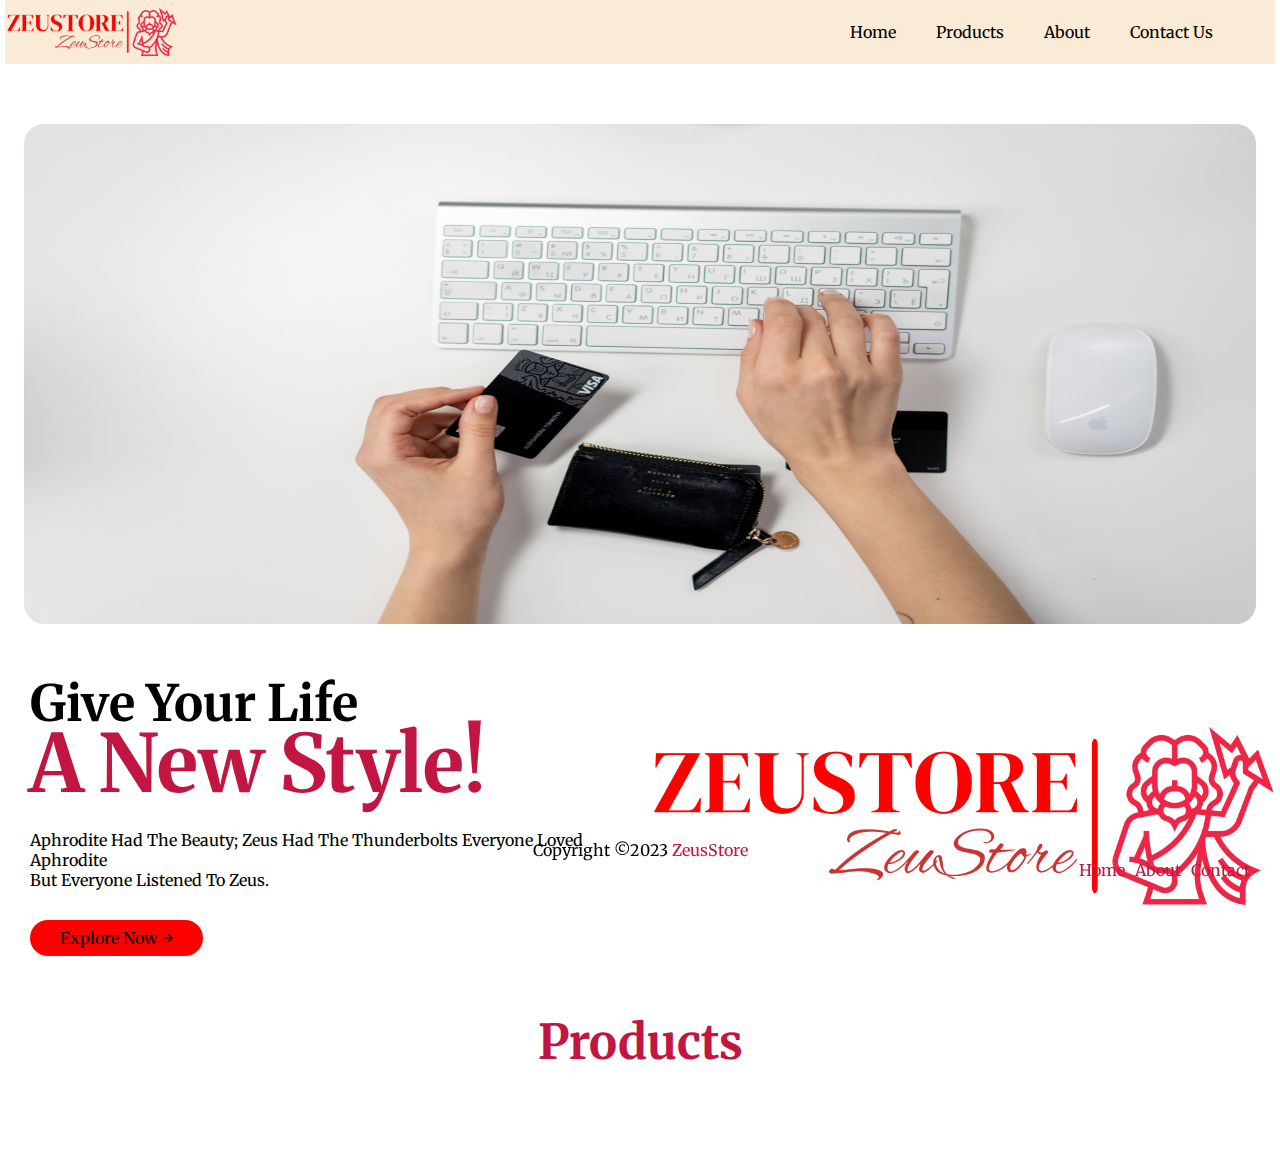
<file: index.html>
<!DOCTYPE html>
<html lang="en">
  <head>
    <meta charset="UTF-8" />
    <meta name="viewport" content="width=device-width, initial-scale=1.0" />
    <title>ZeusStore || E-commerce Website</title>
    <link rel="stylesheet" href="style.css" />
    <link rel="stylesheet" href="https://cdnjs.cloudflare.com/ajax/libs/font-awesome/6.4.2/css/all.min.css" integrity="sha512-z3gLpd7yknf1YoNbCzqRKc4qyor8gaKU1qmn+CShxbuBusANI9QpRohGBreCFkKxLhei6S9CQXFEbbKuqLg0DA==" crossorigin="anonymous" referrerpolicy="no-referrer" />  
    <link rel="preconnect" href="https://fonts.googleapis.com">
    <link rel="preconnect" href="https://fonts.gstatic.com" crossorigin>
    <link href="https://fonts.googleapis.com/css2?family=Merriweather:wght@300;400;700;900&display=swap" rel="stylesheet">
  </head>
    <body>
      <header >
        <div class="container">
          <div class="navbar">
            
            <img
            src="images/logo/logo-no-background.png"
            alt="ZeusStoreLogo"
            />
            
            <nav>
              <ul>
                <li><a href="index.html">Home</a></li>
                <li><a id="productPage" href="index.html#cate_header">Products</a></li>
                <li><a href="about.html">About</a></li>
                <li><a href="contact.html">Contact Us</a></li>
                <!-- <li><a href="account.html">Account</a></li> -->
                <li ><a href="CartItems.html" id="icon"><p id="cardNumber"></p><i class="fa-solid fa-store"  style="color: #c01641;"></i></a></li>
              </ul>
            </nav>
          </div>
            <div class="Slider_div">
            <div class="Slider_btn"> 
              <i id="sliderPrev" class="fa-sharp fa-solid fa-backward" style="color: #c01641;"></i>
              <i id="sliderNext" class="fa-solid fa-forward" style="color: #c01641;"></i>
            </div>
            <img id="slider" src="images/slidebar/1.jpg" alt="">
          </div>
      <div class="home_body">
        <div class="home_body_info">
          <h1>
            Give Your Life <br />
            <span id="home_Span_Header">A New Style!</span>
            
          </h1>
          <p>
            Aphrodite had the beauty; Zeus had the thunderbolts Everyone loved Aphrodite <br />
            But everyone listened to Zeus.
          </p>
          <a href="" class="home_body_info_Explore">Explore Now &#8594</a>
        </div>
        <div class="home_body_info">
          <img src="images/logo/logo-no-background.png" alt="ZeusStoreHome" />
        </div>
      </div>
    </div>
  </header>
<!-- Categories -->
<div id="cate_header">
<h2 >Products</h2>
</div>
<div class="cateBody">
<div class="categoryBtns">
 
</div>
</div>
<div class="categories">
  <div class="smallCategorisContainer">
</div>
<div class="btnScrollToTop" >
  <img src="images/icon/arrow-up.png" width="50px" alt="">
</div>
  </div>
  <footer class="footer-con">
    <div class="footcontianer">
    <div class="footer-content">
     <div class="footer-bottom">
    <p>copyright &copy;2023 <a href="index.html">ZeusStore</a>  </p>
    <div class="footer-menu">
      <ul class="f-menu">
         <li><a href="index.html">Home</a></li>
         <li><a href="about.html">About</a></li>
         <li><a href="contact.html">Contact</a></li>
      </ul>
     </div>
 </div>
  </div>
</div>
  </footer>
<script type="module" src="main.js"></script>  </body>
</html>
</file>
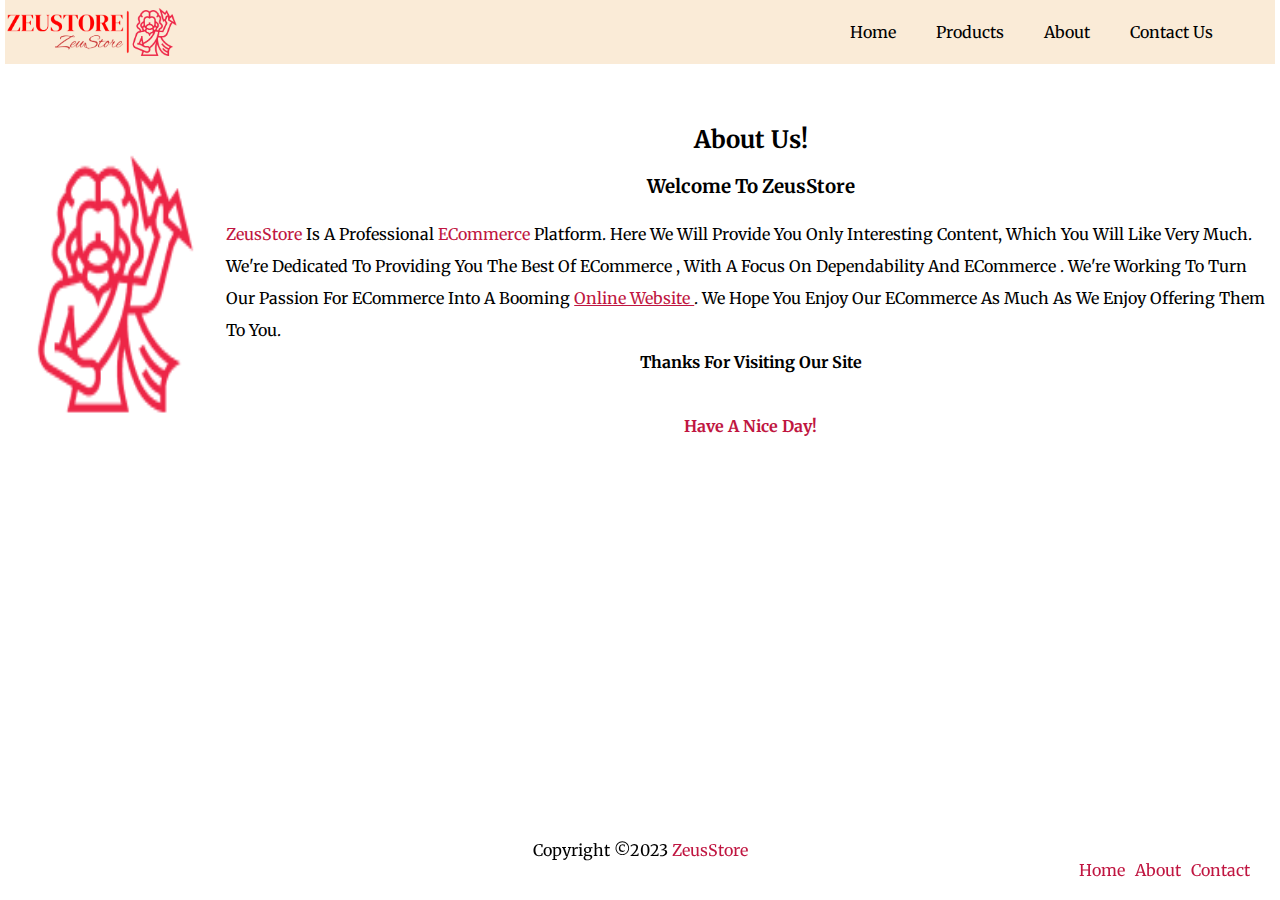
<file: about.html>
<!DOCTYPE html>
<html lang="en">
<head>
    <meta charset="UTF-8" />
    <meta name="viewport" content="width=device-width, initial-scale=1.0" />
    <title>About</title>
    <link rel="stylesheet" href="https://cdnjs.cloudflare.com/ajax/libs/font-awesome/6.4.2/css/all.min.css" integrity="sha512-z3gLpd7yknf1YoNbCzqRKc4qyor8gaKU1qmn+CShxbuBusANI9QpRohGBreCFkKxLhei6S9CQXFEbbKuqLg0DA==" crossorigin="anonymous" referrerpolicy="no-referrer" />  
    <link rel="preconnect" href="https://fonts.googleapis.com">
    <link rel="preconnect" href="https://fonts.gstatic.com" crossorigin>
    <link href="https://fonts.googleapis.com/css2?family=Merriweather:wght@300;400;700;900&display=swap" rel="stylesheet">
    <link rel="stylesheet" href="style.css" />
    <link rel="stylesheet" href="about.css">
</head>
  <body>
    <div class="container">
      <header>
        <div class="navbar">
          <img
          src="images/logo/logo-no-background.png"
          width="125px"
          alt="ZeusStoreLogo"
          />
          <nav>
            <ul>
              <li><a href="index.html">Home</a></li>
              <li><a id="productPage" href="index.html#cate_header">Products</a></li>
              <li><a href="#">About</a></li>
              <li><a href="contact.html">Contact Us</a></li>
              <!-- <li><a href="account.html">Account</a></li> -->
              <li ><a href="CartItems.html" id="icon"><p id="cardNumber"></p><i class="fa-solid fa-store"  style="color: #c01641;"></i></a></li>
            </ul>
          </nav>
        </div>
      </header>
        <section class="about">
                    <div class="product-image">
                        <img src="images/icon/zeustore-website-favicon-color.png" alt="product-1" />
                </div>
               <article class="aboutDetails">
                <h2>About Us!</h2>
                <br>
                <h3 >Welcome To ZeusStore</h3>
                <br>
                <p><span id="W_Name2">ZeusStore</span>
                   is a Professional <span id="W_Type1">ECommerce</span>
                    Platform. Here we will provide you only interesting content, which you will like very much. We're dedicated to providing you the best of eCommerce
                    , with a focus on dependability and eCommerce
                    . We're working to turn our passion for <span id="W_Type3">eCommerce</span>
                     into a booming <a href="index.html" style="color: #c01641; text-decoration: underline;">online website
                    </a>. We hope you enjoy our eCommerce
                   as much as we enjoy offering them to you.</p>
            <p id="aboutThxPragraph" >Thanks For Visiting Our Site<br><br>
            <span >Have a nice day!</span></p>
               </article>
            </div>
        </section>
        <div class="aboutvedio">
                  </div>
                  <div class="btnScrollToTop" >
                    <img src="images/icon/arrow-up.png" width="50px" alt="">
                  </div>
                  <div class="btnScrollToTop" >
                    <img src="images/icon/arrow-up.png" width="50px" alt="">
                  </div>
        <footer>
          <div class="inner">
          <div class="footer-content">
           <div class="footer-bottom">
          <p>copyright &copy;2023 <a href="index.html">ZeusStore</a>  </p>
          <div class="footer-menu">
            <ul class="f-menu">
               <li><a href="index.html">Home</a></li>
               <li><a href="about.html">About</a></li>
               <li><a href="">Contact</a></li>
            </ul>
           </div>
       </div>
        </div>
        
          </div>
        </footer>
        <script type="module" src="about.js"></script>
  </body>
</html>
</file>
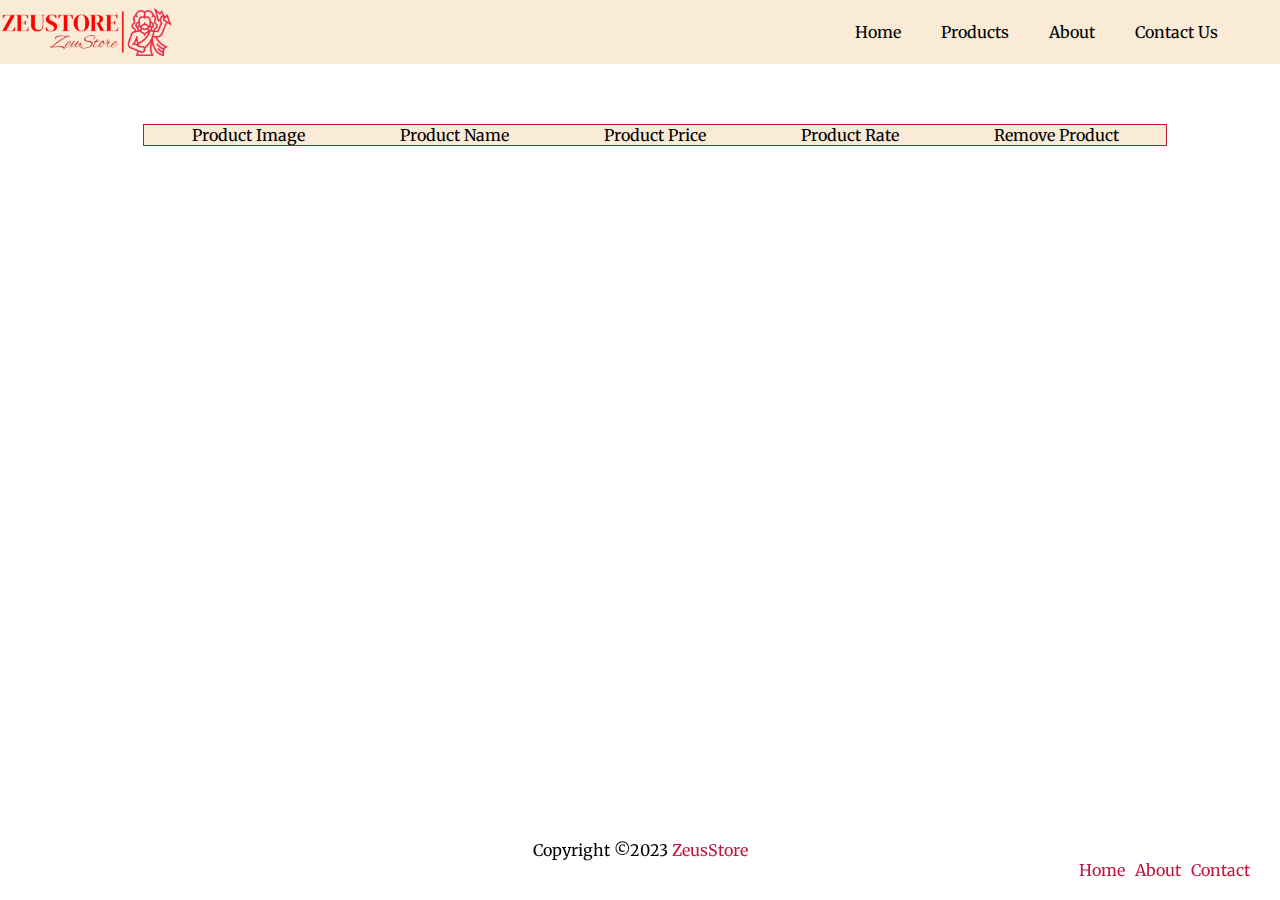
<file: CartItems.html>
<!DOCTYPE html>
<html lang="en">
  <head>
    <meta charset="UTF-8" />
    <meta name="viewport" content="width=device-width, initial-scale=1.0" />
    <link rel="stylesheet" href="style.css" />
    <link
      rel="stylesheet"
      href="https://cdnjs.cloudflare.com/ajax/libs/font-awesome/6.4.2/css/all.min.css"
      integrity="sha512-z3gLpd7yknf1YoNbCzqRKc4qyor8gaKU1qmn+CShxbuBusANI9QpRohGBreCFkKxLhei6S9CQXFEbbKuqLg0DA=="
      crossorigin="anonymous"
      referrerpolicy="no-referrer"
    />
    <link rel="preconnect" href="https://fonts.googleapis.com" />
    <link rel="preconnect" href="https://fonts.gstatic.com" crossorigin />
    <link
      href="https://fonts.googleapis.com/css2?family=Merriweather:wght@300;400;700;900&display=swap"
      rel="stylesheet"
    />
    <link rel="stylesheet" href="style.css" />
    <link rel="stylesheet" href="cart.css" />
    <title>Cart Item</title>
  </head>
  <body>
    <div class="navbar">
      <img src="images/logo/logo-no-background.png" alt="ZeusStoreLogo" />
      <nav>
        <ul>
          <li><a href="index.html">Home</a></li>
          <li>
            <a id="productPage" href="index.html#cate_header">Products</a>
          </li>
          <li><a href="about.html">About</a></li>
          <li><a href="contact.html">Contact Us</a></li>
          <!-- <li><a href="account.html">Account</a></li> -->
          <li>
            <a href="CartItems.html" id="icon"
              ><p id="cardNumber"></p>
              <i class="fa-solid fa-store" style="color: #c01641"></i
            ></a>
          </li>
        </ul>
      </nav>
    </div>
    <section class="cartView">
      <div id="cartViewHead">
        <p>Product Image</p>
        <p>Product Name</p>
        <p>Product Price</p>
        <p>Product Rate</p>
        <p>Remove Product</p>
      </div>
    </section>
    <div class="btnScrollToTop">
      <img src="images/icon/arrow-up.png" width="50px" alt="" />
    </div>
    <footer class="footer-con">
      <div class="footcontianer">
        <div class="footer-content">
          <div class="footer-bottom">
            <p>copyright &copy;2023 <a href="index.html">ZeusStore</a></p>
            <div class="footer-menu">
              <ul class="f-menu">
                <li><a href="index.html">Home</a></li>
                <li><a href="about.html">About</a></li>
                <li><a href="">Contact</a></li>
              </ul>
            </div>
          </div>
        </div>
      </div>
    </footer>
    <script src="cart.js"></script>
  </body>
</html>
</file>
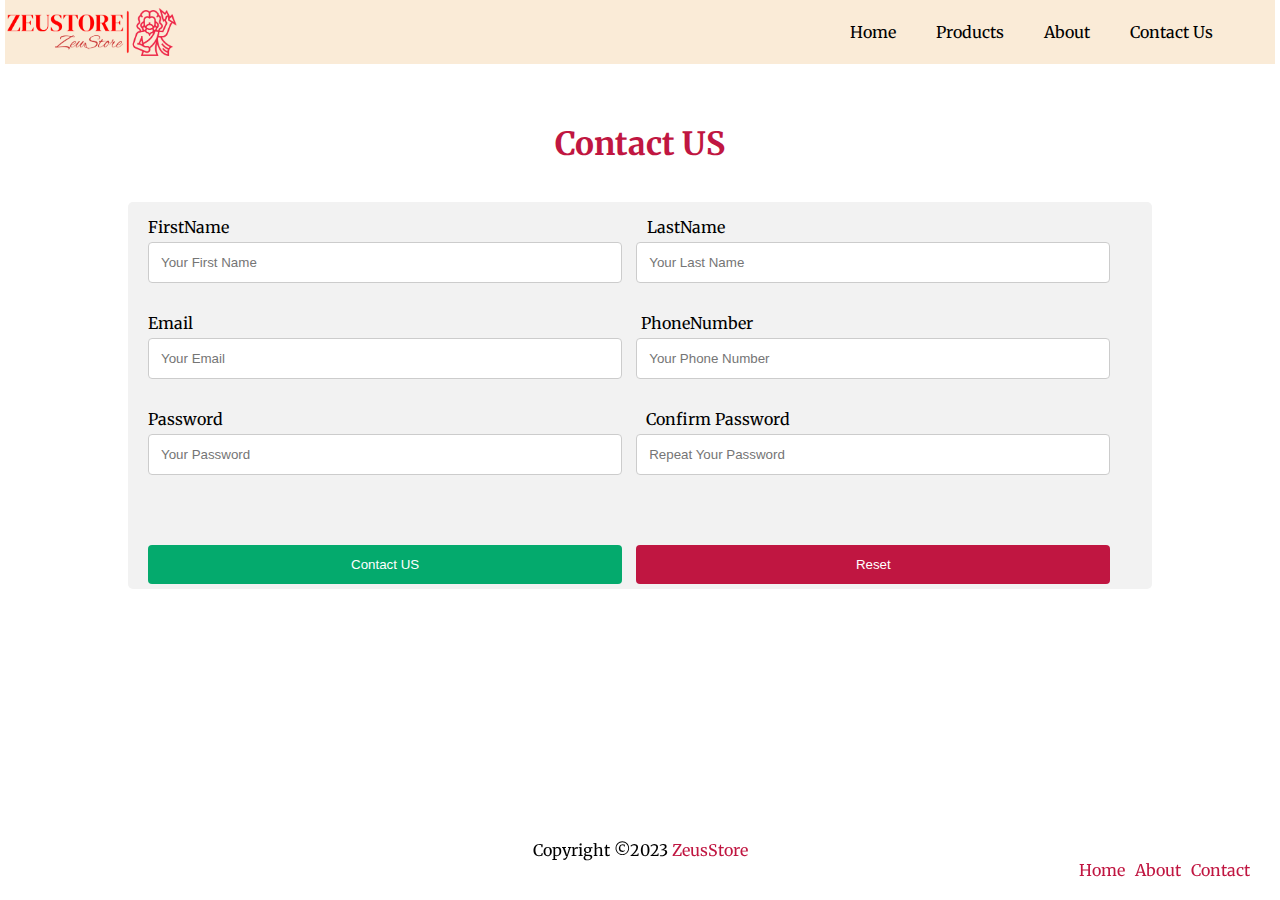
<file: contact.html>
<!DOCTYPE html>
<html lang="en">
  <head>
    <meta charset="UTF-8" />
    <meta name="viewport" content="width=device-width, initial-scale=1.0" />
    <title>Contact US</title>
    <link rel="stylesheet" href="https://cdnjs.cloudflare.com/ajax/libs/font-awesome/6.4.2/css/all.min.css" integrity="sha512-z3gLpd7yknf1YoNbCzqRKc4qyor8gaKU1qmn+CShxbuBusANI9QpRohGBreCFkKxLhei6S9CQXFEbbKuqLg0DA==" crossorigin="anonymous" referrerpolicy="no-referrer" />  
    <link rel="preconnect" href="https://fonts.googleapis.com">
    <link rel="preconnect" href="https://fonts.gstatic.com" crossorigin>
    <link href="https://fonts.googleapis.com/css2?family=Merriweather:wght@300;400;700;900&display=swap" rel="stylesheet">
    <link rel="stylesheet" href="style.css" />
    <link rel="stylesheet" href="contact.css">
  </head>
  <body>
    <header >
        <div class="container">
          <div class="navbar">
            
            <img
            src="images/logo/logo-no-background.png"
            alt="ZeusStoreLogo"
            />
            
            <nav>
              <ul>
                <li><a href="index.html">Home</a></li>
                <li><a id="productPage" href="index.html#cate_header">Products</a></li>
                <li><a href="about.html">About</a></li>
                <li><a href="contact.html">Contact Us</a></li>
                <!-- <li><a href="account.html">Account</a></li> -->
                <li ><a href="CartItems.html" id="icon"><p id="cardNumber"></p><i class="fa-solid fa-store"  style="color: #c01641;"></i></a></li>
              </ul>
            </nav>
          </div>
           
  </header>
  <div class="formcontainer">
    <h1 id="contactHeader">Contact US</h1>
    <section class="Formcontainer" >
        <form  id="contactForm" action="index.html" method="get">
            <label for="firstName">FirstName</label>
            <label for="lastName">LastName</label> <br>
            <input type="text" placeholder="Your First Name" autocomplete="name" name="firstName" id="firstName">
            <input type="text" placeholder="Your Last Name" autocomplete="name" name="lastName" id="lastName"> <br>
            <span id="wrongFirstName">First Name Must be More Than 3 Letters</span> <span id="WrongLastName">Last Name Must be More Than 3 Letters</span> <br>
            <label for="userEmail">Email</label> 
            <label for="phoneNumber" >PhoneNumber</label> <br>
            <input type="email" placeholder="Your Email" autocomplete="email" name="Email" id="userEmail">
            <input type="tel" placeholder="Your Phone Number" autocomplete="tel" name="phoneNumber" id="phoneNumber"><br> 
            <span id="wrongEmail">Un Valid Email</span> <span id="WrongPhone">Phone Number Must Start With 01[0,1,2,5] and 8 Numbers</span> <br>
            <label for="userPassword">Password</label> 
            <label for="confirmPassword">Confirm Password</label> <br>
            <input type="password" placeholder="Your Password"  name="Password" id="userPassword">
            <input type="password" placeholder="Repeat Your Password" name="confirmPassword" id="confirmPassword"> <br>
            <span id="wrongPassword">Password Must Have 10 characters, at least 1 uppercase letter, 1 lowercase letter, and 1 number with no spaces.</span> <span id="WrongConfrimPassword">Your password and confirmation password do not match</span> <br>
            <input type="submit" value="Contact US">
            <input type="reset" value="Reset">
        </form>
    </section>
  </div>
  <footer class="footer-con">
    <div class="footcontianer">
    <div class="footer-content">
     <div class="footer-bottom">
    <p>copyright &copy;2023 <a href="index.html">ZeusStore</a>  </p>
    <div class="footer-menu">
      <ul class="f-menu">
         <li><a href="index.html">Home</a></li>
         <li><a href="about.html">About</a></li>
         <li><a href="contact.html">Contact</a></li>
      </ul>
     </div>
 </div>
  </div>
</div>
  </footer>
  <script src="contact.js"></script>
  </body>
</html>
</file>
<file: style.css>
/* Header-------------------- */
* {
  box-sizing: border-box;
  margin: 0;
  padding: 0;
}
body {
  font-family: "Merriweather", serif;
}
nav {
  flex: 1;
  text-align: right;
}
nav ul {
  display: flex;
  justify-content: end;
  align-items: center;
  list-style: none;
}
nav ul li {
  display: inline-block;
  margin: 20px;
}

a {
  text-decoration: none;
  color: black;
}
p {
  color: black;
  text-transform: capitalize;
}

.container {
  margin: auto;
  padding-left: 5px;
  padding-right: 5px;
}
.navbar {
  background-color: antiquewhite;
  display: flex;
  justify-content: center;
  align-items: center;
  padding: 2px;
  margin-bottom: 60px;
}
.navbar img {
  width: 170px;
}
.home_body {
  margin-top: 2%;
  margin-left: 2%;
  width: 98%;
  display: flex;
  align-items: center;
  flex-wrap: wrap;
  justify-content: center;
  align-content: space-between;
}
.home_body_info {
  flex-basis: 50%;
  width: 50%;
}
.home_body_info img {
  width: 100%;
  padding: 50px 0px;
}
.home_body_info h1 {
  font-size: 50px;
  line-height: 60px;
  margin: 25px 0;
}
.home_body_info_Explore {
  display: inline-block;

  background-color: red;
  color: black;
  padding: 8px 30px;
  margin: 30px 0;
  border-radius: 30px;
  transition: background 0.5s;
}
#icon {
  display: flex;
  justify-content: center;
  align-items: center;
}
#cardNumber {
  position: absolute;
  color: #c01641;
  font-size: 13px;
  margin-top: 5px;
}
#home_Span_Header {
  font-size: 80px;
  color: #c01641;
}
.home_body_info_Explore:hover {
  background: #c01641;
}
/* Slider----------------------- */
.Slider_div {
  display: flex;
  position: relative;
  flex-wrap: wrap;
  align-items: center;
  flex-direction: column;
  align-content: center;
  justify-content: center;
}

.Slider_btn {
  position: absolute;
  width: 97%;
  display: flex;
  justify-content: space-between;
  background-color: transparent;
  margin: auto;
}
.fa-solid,
.fas {
  font-size: 50px;
}
#slider {
  border-radius: 20px;
  width: 97%;
  margin: auto;
  height: 500px;
  object-fit: calc();
}
#sliderPrev #sliderNext {
  margin: auto;
  height: 100px;
}
/* ---------------Categories */
.categories {
  width: 100%;
  display: flex;
}

.categoryBtns {
  display: flex;
  flex-wrap: wrap;
  margin-top: 25px;
  margin-left: auto;
  margin-right: auto;
  display: flex;
  width: 80%;
  justify-content: space-between;
}
.categoryBtns button {
  background: #ff4742;
  border: 1px solid #ff4742;
  border-radius: 6px;
  box-shadow: rgba(0, 0, 0, 0.1) 1px 2px 4px;
  box-sizing: border-box;
  color: #ffffff;
  cursor: pointer;
  display: inline-block;
  font-family: nunito, roboto, proxima-nova, "proxima nova", sans-serif;
  font-size: 16px;
  font-weight: 800;
  line-height: 16px;
  min-height: 40px;
  outline: 0;
  padding: 12px 14px;
  text-align: center;
  text-rendering: geometricprecision;
  text-transform: none;
  user-select: none;
  -webkit-user-select: none;
  touch-action: manipulation;
  vertical-align: middle;
}

.categoryBtns button:hover {
  background-color: initial;
  background-position: 0 0;
  color: #ff4742;
}
#cate_header {
  width: auto;
  text-align: center;
  margin-top: 2%;
  font-size: 2rem;
  color: #c01641;
}
.categoryBtns button:active {
  opacity: 0.5;
  background-color: initial;
  background-position: 0 0;
  color: #ff4742;
}
/* .row {
  display: flex;
  flex-direction: row;
  justify-content: space-between;
  width: 100px;
} */
.smallCategorisContainer {
  width: 95vw;
  display: flex;
  flex-wrap: wrap;
  font-size: 15px;
  align-content: space-between;
  justify-content: space-evenly;
  align-items: center;
  margin: 2.5vw;
}
.col4 {
  width: 60%;
  height: 60%;
  background: transparent;
}
/* .col4 {
  flex-basis: 20%;
  min-width: 250px;
}
.col4 img {
  width: 100%;
  height: 20px;
} */
.row:hover {
  transform: translateY(-10px);
}
.row {
  width: 15%;
  height: 300px;
  display: flex;
  justify-content: inherit;
  flex-direction: column;
  align-items: center;
  margin-bottom: 2%;
  border: 2px outset #c01641;
  padding-bottom: 15px;
  box-shadow: 0 2.4rem 4.8rem rgba(0, 0, 0, 0.075);
  overflow: hidden;
  border-radius: 15px;
  transition: all 0.5s;
}
.row h4 {
  width: 210px;
  text-align: center;
  white-space: nowrap;
  overflow: hidden;
}
.row button {
  /* CSS */
  background: linear-gradient(to bottom right, #ef4765, #ff9a5a);
  border: 0;
  border-radius: 12px;
  color: #ffffff;
  cursor: pointer;
  display: inline-block;
  font-family: -apple-system, system-ui, "Segoe UI", Roboto, Helvetica, Arial,
    sans-serif;
  font-size: 16px;
  font-weight: 500;
  line-height: 2.5;
  outline: transparent;
  padding: 0 1rem;
  text-align: center;
  text-decoration: none;
  transition: box-shadow 0.2s ease-in-out;
  user-select: none;
  -webkit-user-select: none;
  touch-action: manipulation;
  white-space: nowrap;
}
.row button:not([disabled]):focus {
  box-shadow: 0 0 0.25rem rgba(0, 0, 0, 0.5),
    -0.125rem -0.125rem 1rem rgba(239, 71, 101, 0.5),
    0.125rem 0.125rem 1rem rgba(255, 154, 90, 0.5);
}

.row button:hover {
  box-shadow: 0 0 0.25rem rgba(0, 0, 0, 0.5),
    -0.125rem -0.125rem 1rem rgba(239, 71, 101, 0.5),
    0.125rem 0.125rem 1rem rgba(255, 154, 90, 0.5);
}
.row button:active {
  color: #c01641;
}
/* footer */
footer {
  position: fixed;
  opacity: 1;
  bottom: 0;
  left: 0;
  right: 0;
  height: 10%;
  width: 100vw;
  padding-top: 10px;
  color: #c01641;
  margin-top: 10px;
}
.footer-content h3 {
  font-size: 2.1rem;
  text-align: center;
  font-weight: 500;
  text-transform: capitalize;
  line-height: 3rem;
}
.footer-content p a {
  color: #c01641;
}

.footer-bottom {
  width: 100vw;
  padding: 20px;
  padding-bottom: 40px;
  text-align: center;
}
.footer-menu {
  float: right;
}

.footer-menu ul {
  display: flex;
}

.footer-menu ul li {
  padding-right: 10px;
  display: block;
}

.footer-menu ul li a {
  color: #c01641;
  text-decoration: none;
}
.footer-menu ul li a:hover {
  color: #27bcda;
}
.btnScrollToTop {
  position: fixed;
  display: none;
  bottom: 20px;
  right: 0;
  z-index: 99;
}
</file>
<file: about.css>
* {
  box-sizing: border-box;
}
.about {
  display: flex;
}
.product-image {
  width: 50%;
  margin: 0 5px;
}
.product-image img {
  width: 100%;
  height: 100%;
}
.aboutDetails p {
  line-height: 200%;
}
.aboutDetails h2 {
  text-align: center;
}
.aboutDetails h3 {
  text-align: center;
}
.aboutDetails p #W_Name2,
#W_Type1 {
  color: #c01641;
}

.aboutDetails #aboutThxPragraph {
  font-weight: bold;
  text-align: center;
}
#aboutThxPragraph span {
  color: #c01641;
  font-weight: bold;
  text-align: center;
  font-size: 16px;
}
#cate_header {
  width: auto;
  text-align: center;
  margin-top: 2%;
  font-size: 2rem;
  color: #c01641;
}
</file>
<file: cart.css>
.cartView {
  width: 80%;
  margin: auto;
}
.cartView div {
  width: 100%;
  display: flex;
  align-items: center;
  justify-content: space-around;
  border: 1px solid #c01641;
  margin: 15px;
  background-color: antiquewhite;
}
.cartView img {
  width: 10%;
  height: 120px;
}
.cartView button {
  background: linear-gradient(to bottom right, #ef4765, #ff9a5a);
  border: 0;
  border-radius: 12px;
  color: #ffffff;
  cursor: pointer;
  display: inline-block;
  font-family: -apple-system, system-ui, "Segoe UI", Roboto, Helvetica, Arial,
    sans-serif;
  font-size: 10px;
  font-weight: 500;
  line-height: 2.5;
  outline: transparent;
  padding: 0 1rem;
  text-align: center;
  text-decoration: none;
  transition: box-shadow 0.2s ease-in-out;
  user-select: none;
  -webkit-user-select: none;
  touch-action: manipulation;
  white-space: nowrap;
  margin-right: 10px;
}
.cartView button:not([disabled]):focus {
  box-shadow: 0 0 0.25rem rgba(0, 0, 0, 0.5),
    -0.125rem -0.125rem 1rem rgba(239, 71, 101, 0.5),
    0.125rem 0.125rem 1rem rgba(255, 154, 90, 0.5);
}

.cartView button:not:not([disabled]):hover {
  box-shadow: 0 0 0.25rem rgba(0, 0, 0, 0.5),
    -0.125rem -0.125rem 1rem rgba(239, 71, 101, 0.5),
    0.125rem 0.125rem 1rem rgba(255, 154, 90, 0.5);
}
#cartViewHead {
  justify-content: space-around;
}
</file>
<file: contact.css>
#contactHeader {
  width: auto;
  text-align: center;
  margin-top: 2%;
  font-size: 2rem;
  color: #c01641;
  margin-bottom: 3%;
}
input[type] {
  width: 47%;
  padding: 12px;
  border: 1px solid #ccc;
  border-radius: 4px;
  box-sizing: border-box;
  margin-top: 6px;
  margin-bottom: 16px;
  margin: 5px;
  resize: vertical;
}

input[type="reset"] {
  background-color: #c01641;
  color: white;
  padding: 12px 20px;
  border: none;
  border-radius: 4px;
  cursor: pointer;
}

input[type="reset"]:hover {
  background-color: red;
}
input[type="submit"] {
  background-color: #04aa6d;
  color: white;
  padding: 12px 20px;
  border: none;
  border-radius: 4px;
  cursor: pointer;
}

input[type="submit"]:hover {
  background-color: #45a049;
}
label {
  display: inline-block;
}
label[for="firstName"] {
  margin-left: 0.5%;
  margin-right: 41%;
}
label[for="userEmail"] {
  margin-left: 0.5%;
  margin-right: 44%;
}
label[for="userPassword"] {
  margin-left: 0.5%;
  margin-right: 41.5%;
}
span {
  color: red;
}
#wrongFirstName {
  display: inline-block;
  margin-left: 0.5%;
  margin-right: 21.7%;
  margin-bottom: 5px;
}

#wrongEmail {
  display: inline-block;
  margin-left: 0.5%;
  margin-right: 38.5%;
  margin-bottom: 5px;
}
#wrongPassword {
  margin-left: 0.5%;
  margin-right: 28%;
  margin-bottom: 5px;
}
#WrongConfrimPassword {
  margin-left: 0.5%;
  margin-right: 28%;
  margin-bottom: 5px;
}
form span {
  visibility: hidden;
}
.Formcontainer {
  align-items: center;
  width: 80%;
  margin: auto;
  border-radius: 5px;
  background-color: #f2f2f2;
  padding-left: 15px;
  padding-top: 15px;
}
</file>
